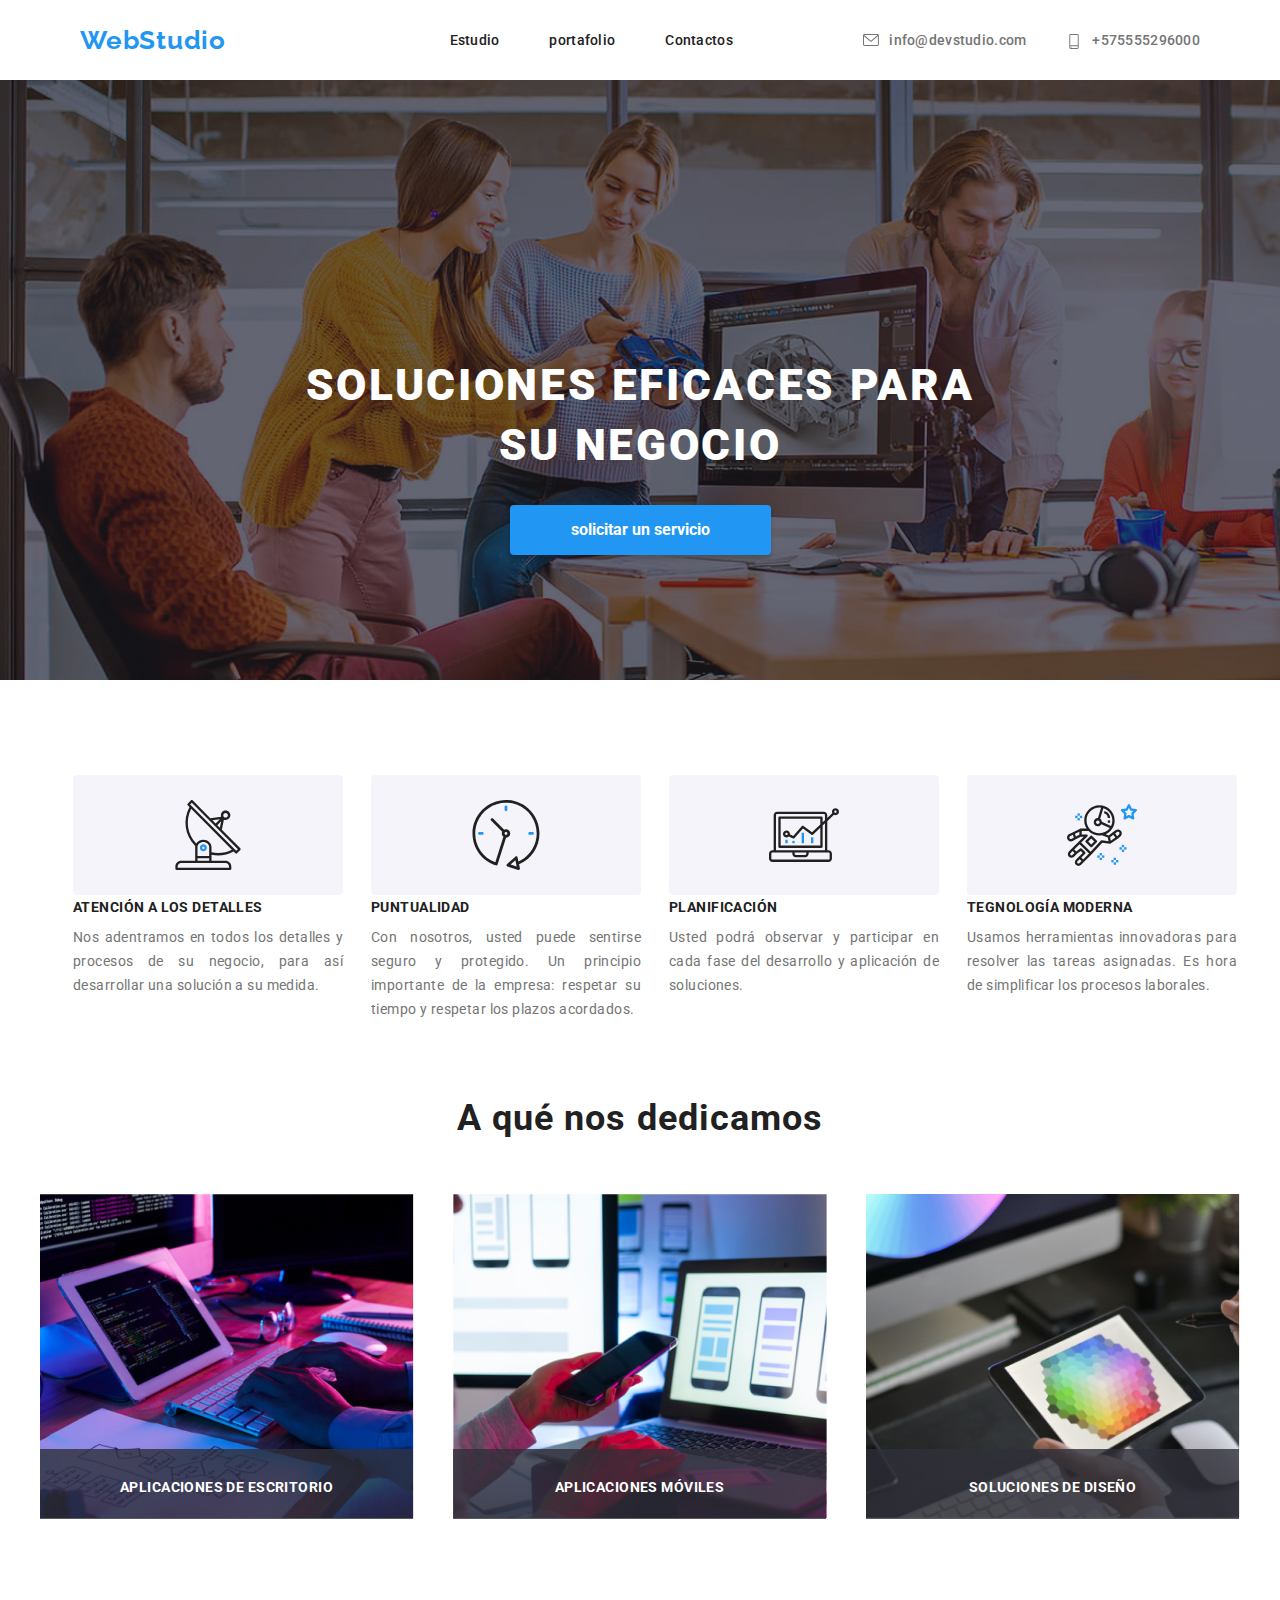
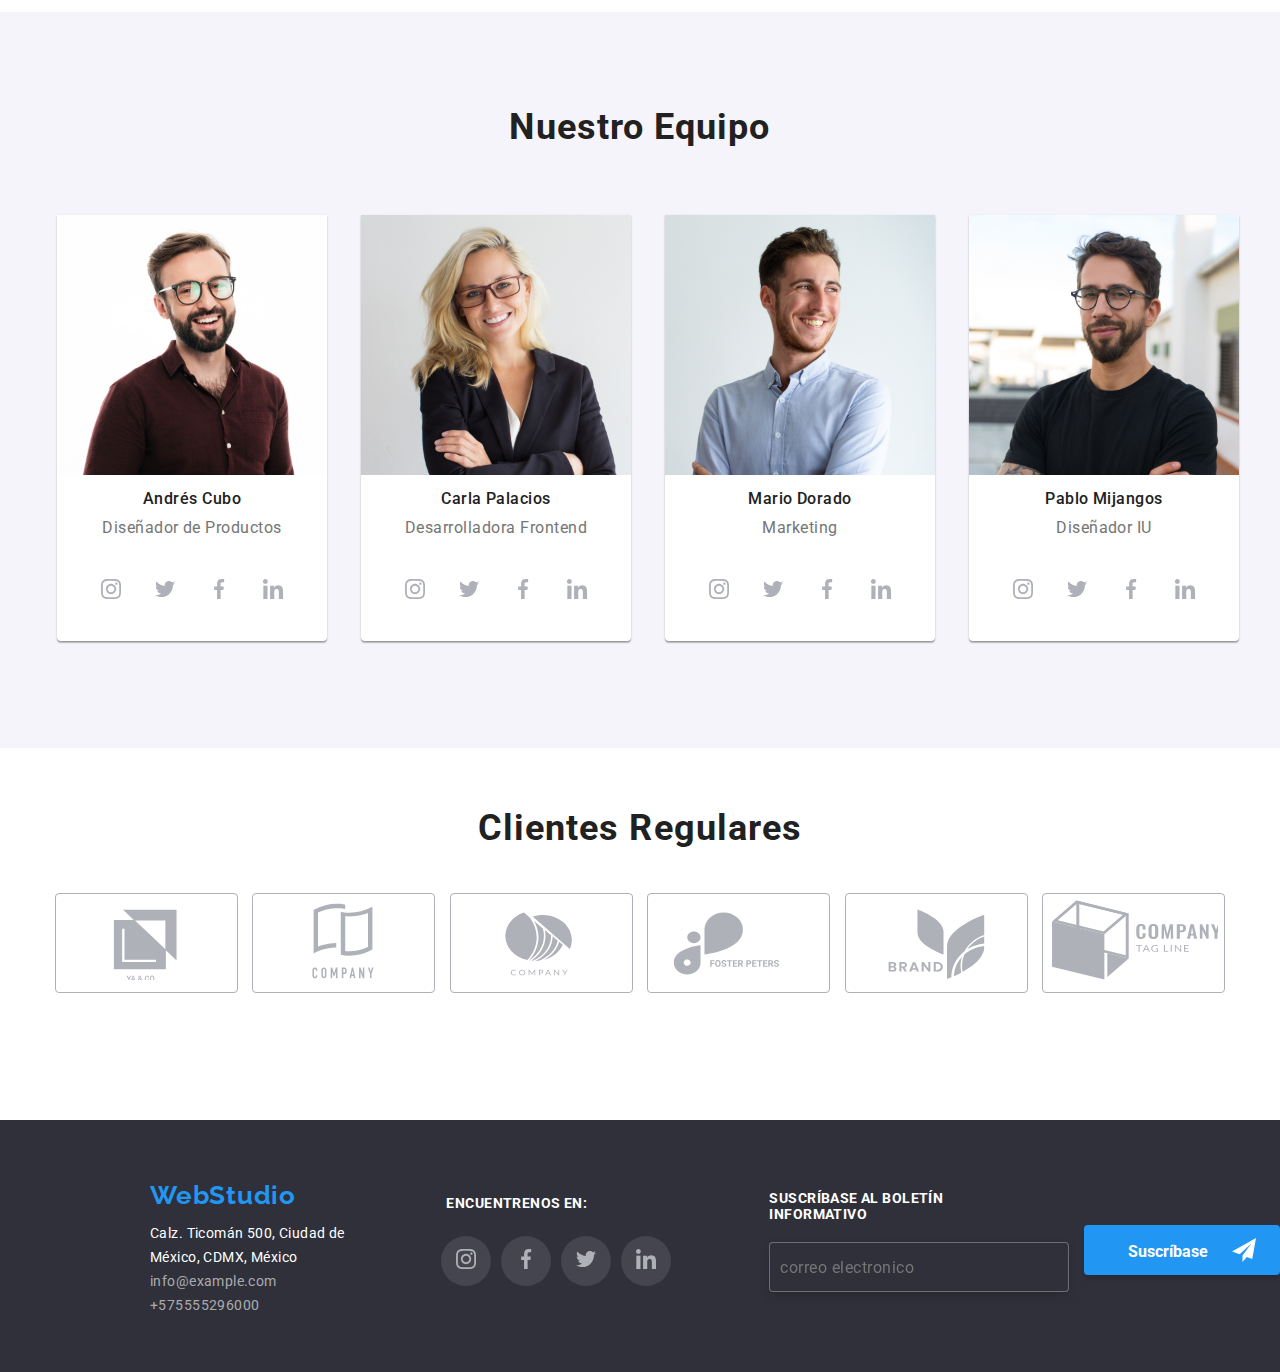
<file: index.html>
<!DOCTYPE html>
<html lang="es">
<head>
    <meta charset="UTF-8">
    <meta http-equiv="X-UA-Compatible" content="IE=edge">
    <meta name="viewport" content="width=device-width, initial-scale=1.0">
    <link rel="stylesheet" href="css/styles.css">
    <link rel="stylesheet" href="css/modern-normalize.css">
    <link href="https://fonts.googleapis.com/css2?family=Raleway:wght@700&display=swap" rel="stylesheet" />
    <link href="https://fonts.googleapis.com/css2?family=Roboto:wght@400;500;700;900&display=swap" rel="stylesheet" />
    <title>index</title>
</head>
<body>
    <header>
     <div class="navigation">   
    <a href="#" class="logo">WebStudio</a>
    <nav>
        <ul class="navigation-list">
               <li class="navigation-list__link"><a href="#" class="navigation-list__linkage navigation-list__linkage--active">Estudio</a></li>
               <li class="navigation-list__link"><a href="portafolio.html" class="navigation-list__linkage navigation-list__linkage--active">portafolio</a></li>
               <li class="navigation-list__link"><a href="#" class="navigation-list__linkage navigation-list__linkage--active">Contactos</a></li>
        </ul>
    </nav>
    <ul class="data">
        <svg class="data__header-icons data__header-icons--active" width="16" height="12">
            <use href="./images/svg/icons.svg#header-mail"></use>
        </svg>
        <li class="information__link"><a href="#" mailto:info@devstudio.com  id="correo" class="information__linkage information__linkage--active">info@devstudio.com</a></li>
        <svg class="data__header-icons data__header-icons--active" width="16" height="15">
            <use href="./images/svg/icons.svg#header-phone"></use>
        </svg>
        <li class="information__link"><a href="#" tel:+575555296000 class="information__linkage information__linkage--active">+575555296000</a></li>
    </ul>
    </div>
    </header>
    <main>
        <dialog id="modal1">
            <button  onclick="window.modal1.close();">
             <div class="modal1__close  modal1__close--active">   
            <svg  class="modal1__close-form" width="15" height="15">
                <use href="./images/svg/icons.svg#icono-cerrar"></use>
            </svg>
            </div>
            </button>
            <form id="formulario" class="form" name="form" autocomplete="on" novalidate>
                <legend class="form__legend">Deje sus datos, nos contactaremos con usted</legend>
                <label class="form__label" for="nombre">Nombre
                    <div class="form__picture">
                        <input type="text" class="form__input" name="name" id="nombre"   required   title="debe incluir por lo menos un nombre valido">
                        <svg class="form__icon" width="20" height="20">
                            <use href="./images/svg/icons.svg#icono-usuario"></use>
                        </svg>    
                
                    </div>
                </label>
                <label class="form__label" for="phone">telefono
                    <div class="form__picture">
                        <input type="tel" class="form__input" id="phone" name="phone_number" required >
                        <svg class="form__icon" width="20" height="20">
                            <use href="./images/svg/icons.svg#icono-telefono"></use>
                        </svg>    
                
                    </div>
                </label>
                <label class="form__label" for="user_email">correo
                    <div class="form__picture">
                        <input id="user_email" class="form__input" type="email" name="email"  />
                        <svg class="form__icon" width="20" height="20">
                            <use href="./images/svg/icons.svg#icono-email"></use>
                        </svg> 
                        
                    </div>
                </label>
                <label class="form__label" for="coment">
                comentarios:
                </label>
                <textarea name="comentarios"  class="form__input-text form__input-text--active"  rows="5" placeholder="introduzca su texto"></textarea>
                <label class="form__render">
                <input  id="checkr" type="checkbox" name="terminos" value="acepto" class="form__terms-Conditions  form__terms-Conditions--checked"/>
                <div class="form__hidden">
                    <svg class="form__checkbox" width="20" height="20">
                        <use href="./images/svg/icons.svg#checked-icon"></use>
                    </svg> 
                </div>
                <p class="form__warning">Estoy de acuerdo con el boletín informativo y acepto los Términos y Condiciones.</p>
                </label>
                <div class="center-form">
                <button  class="form__send-button form__send-button--active" type="submit">Enviar</button>
                </div>
            </form>
            </dialog>
        <div class="opacity">            
        </div>
        <section class="banner">
            <div class="banner__poster">
                <h1 class="banner__title">soluciones eficaces para su negocio</h1>
            <button class="banner__button" onclick="window.modal1.showModal();">solicitar un servicio</button>  
            </div>
        </section>
        <section class="content">
            <article class="content__article">
                
                
                <svg width="270" height="120">
                    <use href="./images/svg/icons.svg#section-antena"></use>
                </svg>
                
                <h2 class="content__title">ATENCIÓN A LOS DETALLES</h2>
                <p class="content__paragraph">
                    Nos adentramos en todos los detalles y procesos
                     de su negocio, 
                    para así desarrollar una solución a su medida.
                </p>
            </article>
            <article class="content__article">
                <svg width="270" height="120">
                    <use href="./images/svg/icons.svg#section-reloj"></use>
                </svg>
                <h2 class="content__title">PUNTUALIDAD</h2>
                <p class="content__paragraph">
                    Con nosotros, usted puede sentirse seguro y
                     protegido. Un principio importante de la empresa:
                     respetar su tiempo y respetar los plazos acordados.
                </p>
            </article>
            <article class="content__article">
                <svg width="270" height="120">
                    <use href="./images/svg/icons.svg#section-ordenador"></use>
                </svg>
                <h2 class="content__title">PLANIFICACIÓN</h2>
                <p class="content__paragraph">
                    Usted podrá observar y participar en 
                    cada fase del desarrollo y aplicación
                     de soluciones.
                </p>
            </article>
            <article class="content__article">
                <svg width="270" height="120">
                    <use href="./images/svg/icons.svg#section-astronauta"></use>
                    </svg>
                <h2 class="content__title">TEGNOLOGÍA MODERNA</h2>
                <p class="content__paragraph">
                    Usamos herramientas innovadoras para resolver 
                    las tareas asignadas.
                     Es hora de simplificar los procesos laborales.
                </p>
            </article>
        </section>
        <section class="content1">
            <h2 class="content1__title">A qué nos dedicamos</h2>
            <div class="content1__pictures">
                <div class="content1__description">
                <div class="content1__text">
                    <h6 class="content1__message">APLICACIONES DE ESCRITORIO</h6>
                </div>
                <img src="images/imagen (24).png" alt="imagen ilustrativa">
                </div>
                <div class="content1__description">
                    <div class="content1__text">
                      <h6 class="content1__message">APLICACIONES MÓVILES</h6>
                    </div>
                <img src="images/imagen (25).png" alt="imagen ilustrativa">
                </div>
                <div class="content1__description">
                    <div class="content1__text">
                        <h6 class="content1__message">SOLUCIONES DE DISEÑO</h6>
                      </div>
                <img src="images/imagen (26).png" alt="imagen ilustrativa">
                </div>
            </div>
        </section>
        <section class="team">
            <h2 class="team__title">Nuestro Equipo</h2>
                <div class="team__members">
            <div class="team__member">
                <img src="images/imagen (15).jpg" alt="integrante" class="team__photo">
                <h4 class="team__name">Andrés Cubo</h4>
            <p class="team__profession">
                Diseñador de Productos
            </p>
            <div class="team__social-network">
                <div class="team__networks team__networks--active">
                    <svg class="team__effect team__effect--active" width="44" height="44">
                        <use href="./images/svg/icons.svg#instared"></use>
                    </svg>
                </div>
                <div class="team__networks team__networks--active">
                
                    <svg class="team__effect team__effect--active" width="44" height="44">
                        <use href="./images/svg/icons.svg#twitred"></use>
                    </svg>
                </div>
                <div class="team__networks team__networks--active">
                
                    <svg class="team__effect team__effect--active" width="44" height="44">
                        <use href="./images/svg/icons.svg#facered"></use>
                    </svg>
                </div>
                <div class="team__networks team__networks--active">
                    <svg class="team__effect team__effect--active" width="44" height="44">
                        <use href="./images/svg/icons.svg#likedred"></use>
                    </svg>
                </div>
            </div>
        </div>
            <div class="team__member">
                <img src="images/imagen (16).jpg" alt="integrante" class="team__photo">
                <h4 class="team__name">Carla Palacios</h4>
            <p class="team__profession">
                Desarrolladora Frontend
            </p>
            <div class="team__social-network">
                <div class="team__networks team__networks--active">
                    <svg class="team__effect team__effect--active" width="44" height="44">
                        <use href="./images/svg/icons.svg#instared"></use>
                    </svg>
                </div>
                <div class="team__networks team__networks--active">
                
                    <svg class="team__effect team__effect--active" width="44" height="44">
                        <use href="./images/svg/icons.svg#twitred"></use>
                    </svg>
                </div>
                <div class="team__networks team__networks--active">
                
                    <svg class="team__effect team__effect--active" width="44" height="44">
                        <use href="./images/svg/icons.svg#facered"></use>
                    </svg>
                </div>
                <div class="team__networks team__networks--active">
                    <svg class="team__effect team__effect--active" width="44" height="44">
                        <use href="./images/svg/icons.svg#likedred"></use>
                    </svg>
                </div>
            </div>
        </div>
            <div class="team__member">
                <img src="images/imagen (17).jpg" alt="integrante" class="team__photo">
                <h4 class="team__name">Mario Dorado</h4>
            <p class="team__profession">
                Marketing
            </p>
            <div class="team__social-network">
                <div class="team__networks team__networks--active">
                    <svg class="team__effect team__effect--active" width="44" height="44">
                        <use href="./images/svg/icons.svg#instared"></use>
                    </svg>
                </div>
                <div class="team__networks team__networks--active">
                
                    <svg class="team__effect team__effect--active" width="44" height="44">
                        <use href="./images/svg/icons.svg#twitred"></use>
                    </svg>
                </div>
                <div class="team__networks team__networks--active">
                
                    <svg class="team__effect team__effect--active" width="44" height="44">
                        <use href="./images/svg/icons.svg#facered"></use>
                    </svg>
                </div>
                <div class="team__networks team__networks--active">
                    <svg class="team__effect team__effect--active" width="44" height="44">
                        <use href="./images/svg/icons.svg#likedred"></use>
                    </svg>
                </div>
            </div>
        </div>
            <div class="team__member">
                <img src="images/imagen (18).jpg" alt="integrante" class="team__photo">
                <h4 class="team__name">Pablo Mijangos</h4>
            <p class="team__profession">
                Diseñador IU 
            </p>
            <div class="team__social-network">
                <div class="team__networks team__networks--active">
                    <svg class="team__effect team__effect--active" width="44" height="44">
                        <use href="./images/svg/icons.svg#instared"></use>
                    </svg>
                </div>
                <div class="team__networks team__networks--active">
                
                    <svg class="team__effect team__effect--active" width="44" height="44">
                        <use href="./images/svg/icons.svg#twitred"></use>
                    </svg>
                </div>
                <div class="team__networks team__networks--active">
                
                    <svg class="team__effect team__effect--active" width="44" height="44">
                        <use href="./images/svg/icons.svg#facered"></use>
                    </svg>
                </div>
                <div class="team__networks team__networks--active">
                    <svg class="team__effect team__effect--active" width="44" height="44">
                        <use href="./images/svg/icons.svg#likedred"></use>
                    </svg>
                </div>
            </div>
        </div>
        </div>
        </section>
        <div class="customers">
            <h6 class="customers__title">Clientes Regulares</h6>
            <div class="customers__resources">
                <div class="customers__logo-container customers__logo-container--active">
                <svg class="customers__company customers__company--active" width="170" height="81">
                    <use href="./images/svg/icons.svg#logo"></use>
                </svg>
                </div>
                <div class="customers__logo-container customers__logo-container--active">
                <svg class="customers__company customers__company--active" width="170" height="81">
                    <use href="./images/svg/icons.svg#logo-1"></use>
                </svg>
                </div>
                <div class="customers__logo-container customers__logo-container--active">
                <svg class="customers__company customers__company--active" width="170" height="81">
                    <use href="./images/svg/icons.svg#logo-2"></use>
                </svg>
                </div>
                <div class="customers__logo-container customers__logo-container--active">
                <svg class="customers__company customers__company--active" width="170" height="81">
                    <use href="./images/svg/icons.svg#logo-3"></use>
                </svg>
                </div>
                <div class="customers__logo-container customers__logo-container--active">
                <svg class="customers__company customers__company--active" width="170" height="81">
                    <use href="./images/svg/icons.svg#logo-5"></use>
                </svg>
                </div>
                <div class="customers__logo-container customers__logo-container--active">
                <svg class="customers__company customers__company--active" width="170" height="81">
                    <use href="./images/svg/icons.svg#logo-6"></use>
                </svg>
                </div>
            </div>
        </div>
    </main>
    <footer>
        <div class="content-footer">
        <div class="content-footer__footing">   
            <a href="#" class="content-footer__logo-footing">WebStudio</a>
              <h5 class="content-footer__adress">Calz. Ticomán 500, Ciudad de México, CDMX, México</h5>
            <ul class="contenido-footer__contactos">

                <li class="content-footer__links"><a href="mailto:info@example.com" id="correo-footer" class="content-footer__linkage content-footer__linkage--active">info@example.com</a></li>
                <li class="content-footer__links"><a href="tel:+575555296000" id="telefono-footer" class="content-footer__linkage content-footer__linkage--active">+575555296000</a></li>
            </ul>
            </div>
            <div class="redes">

                <h6 class="content-footer__networks">ENCUENTRENOS EN:</h6>
                <ul class="content-footer__social-networks">
                    <div class="content-footer__logo-footer content-footer__logo-footer--active">
                    <li class="content-footer__link"><a href="#" class="content-footer__red">
                        <svg  class="content-footer__visualization content-footer__visualization--active" width="44" height="44">
                        <use href="./images/svg/icons.svg#footer-instagram"></use>
                        </svg>
                    </a></li>
                    </div>
                    <div class="content-footer__logo-footer content-footer__logo-footer--active">
                    <li class="content-footer__link"><a href="#" class="content-footer__red">
                        <svg  class="content-footer__visualization content-footer__visualization--active" width="44" height="44">
                            <use href="./images/svg/icons.svg#footer-facebook"></use>
                        </svg>
                    </a></li>
                    </div>
                    <div class="content-footer__logo-footer content-footer__logo-footer--active">
                    <li class="content-footer__link"><a href="#" class="content-footer__red">
                        <svg  class="content-footer__visualization content-footer__visualization--active" width="44" height="44">
                            <use href="./images/svg/icons.svg#footer-twitter"></use>
                            </svg>
                    </a></li>
                    </div>
                    <div class="content-footer__logo-footer content-footer__logo-footer--active">
                    <li class="content-footer__link"><a href="#" class="content-footer__red">
                        <svg  class="content-footer__visualization content-footer__visualization--active" width="44" height="44">
                        <use href="./images/svg/icons.svg#footer-likedin"></use>
                        </svg>
                    </a></li>
                    </div>
                </ul>
            </div>
        
        <label class="content-footer__bulletin">SUSCRÍBASE al boletín informativo 
            <form action="">
            <input type="email" name="email" placeholder="correo electronico" class="content-footer__input">
            </form>
        </label>
        <button type="submit" class="content-footer__button content-footer__button--active">Suscríbase
            <svg class="content-footer__send" width="24" height="24">
                <use href="./images/svg/icons.svg#icono-enviar"></use>
            </svg>
        </button>
        </div>    
       </footer>
   </body>
</html>
</file>
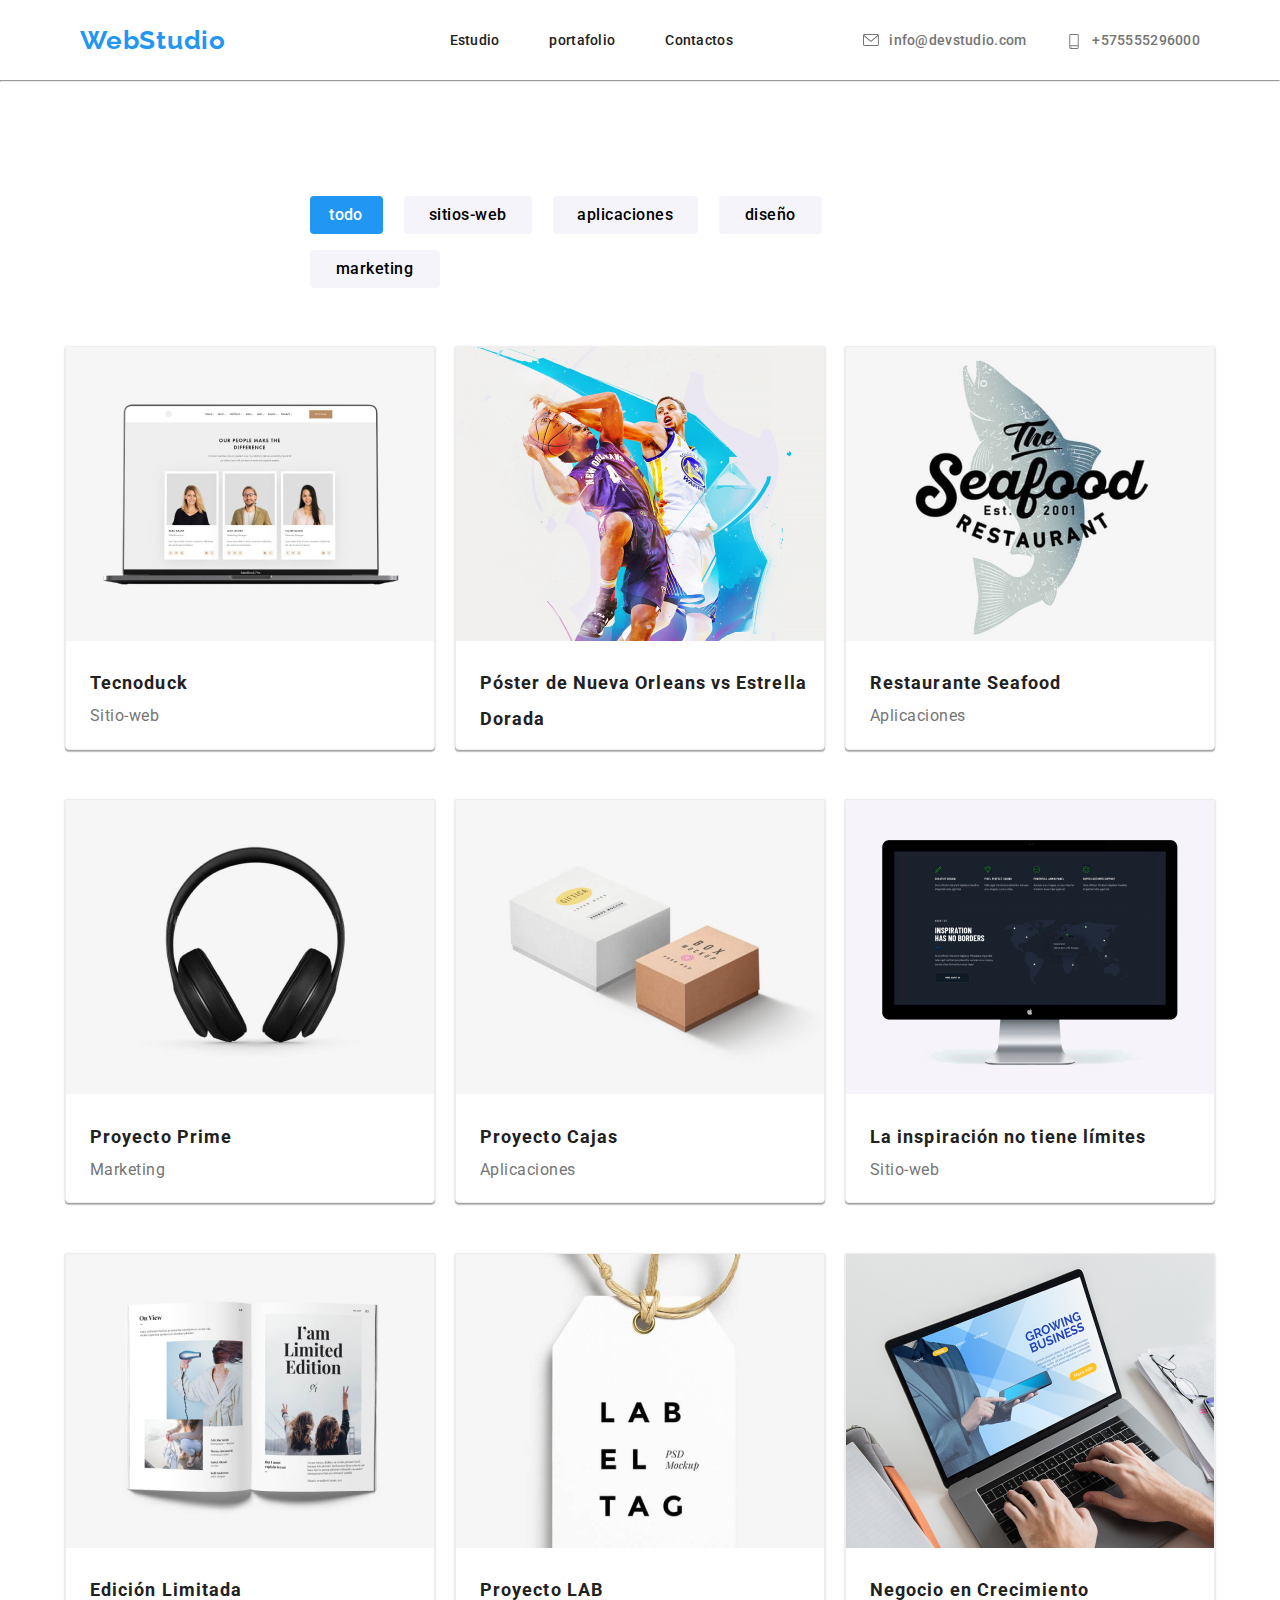
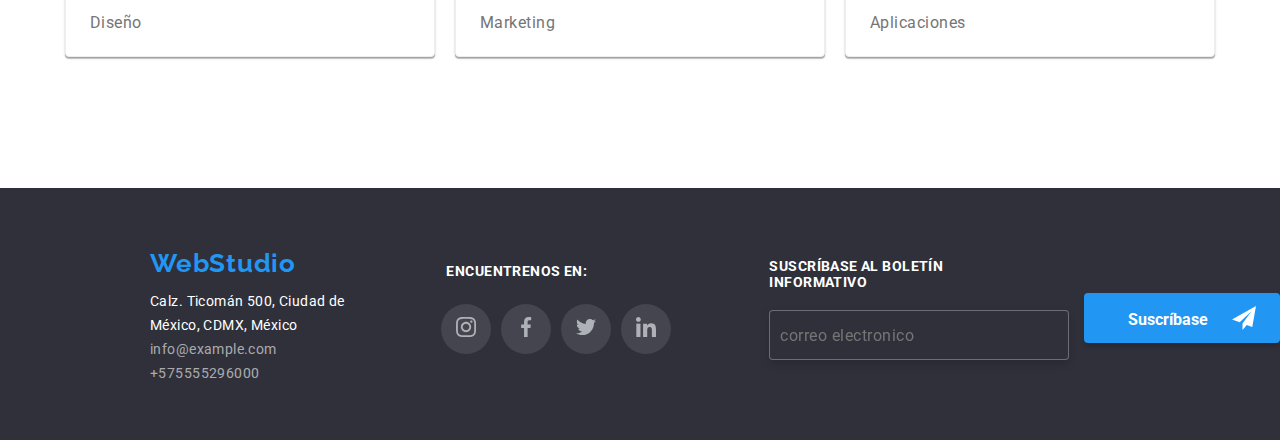
<file: portafolio.html>
<!DOCTYPE html>
<html lang="es">
<head>
    <meta charset="UTF-8">
    <meta http-equiv="X-UA-Compatible" content="IE=edge">
    <meta name="viewport" content="width=device-width, initial-scale=1.0">
    <link rel="stylesheet" href="css/styles.css">
    <link rel="stylesheet" href="css/modern-normalize.css">
    <link href="https://fonts.googleapis.com/css2?family=Raleway:wght@700&display=swap" rel="stylesheet" />
    <link href="https://fonts.googleapis.com/css2?family=Roboto:wght@400;500;700;900&display=swap" rel="stylesheet" />
    <title>Portafolio</title>
</head>
<body>
    <header>
        <div class="navigation">   
       <a href="index.html" class="logo">WebStudio</a>
       <nav>
           <ul class="navigation-list">
                  <li class="navigation-list__link"><a href="#" class="navigation-list__linkage navigation-list__linkage--active">Estudio</a></li>
                  <li class="navigation-list__link"><a href="portafolio.html" class="navigation-list__linkage navigation-list__linkage--active">portafolio</a></li>
                  <li class="navigation-list__link"><a href="#" class="navigation-list__linkage navigation-list__linkage--active">Contactos</a></li>
           </ul>
       </nav>
       <ul class="data">
           <svg class="data__header-icons data__header-icons--active" width="16" height="12">
               <use href="./images/svg/icons.svg#header-mail"></use>
           </svg>
           <li class="information__link"><a href="#" mailto:info@devstudio.com  id="correo" class="information__linkage information__linkage--active">info@devstudio.com</a></li>
           <svg class="data__header-icons data__header-icons--active" width="16" height="15">
               <use href="./images/svg/icons.svg#header-phone"></use>
           </svg>
           <li class="information__link"><a href="#" tel:+575555296000 class="information__linkage information__linkage--active">+575555296000</a></li>
       </ul>
       </div>
       </header>
       <hr>
        <section class="buttons">
        <button class="buttons__button button1 button1--active">todo</button>
        <button class="buttons__button button2 button--active">sitios-web</button>
        <button class="buttons__button button3 button--active">aplicaciones</button>
        <button class="buttons__button button4 button--active">diseño</button>
        <button class="buttons__button button5 button--active">marketing</button>
       </section>
       <main class="main">
       <div class="main__item">
        <div class="main__card main__card--active">
        <img src="images/imagen (27).png" alt="producto">
        <div class="main__text">
            <p class="main__paragraph">Tecnoduck es una plataforma de distribución de coronavirus
               de última generación. Las compañías usan esta plataforma para
                el espionaje digital y los
               ataques a los servidores seguros de la competencia.
            </p>
        </div>
        </div>
        <h5 class="main__title-product">Tecnoduck</h5>
        <p class="main__paragraph-product">Sitio-web</p>
       </div>
       <div class="main__item">
        <div class="main__card main__card--active">
        <img src="images/imagen (28).png" alt="producto">
        <div class="main__text">
            <p class="main__paragraph">Tecnoduck es una plataforma de distribución de coronavirus
               de última generación. Las compañías usan esta plataforma para
                el espionaje digital y los
               ataques a los servidores seguros de la competencia.
            </p>
        </div>
        </div>
        <h5 class="main__title-product">Póster de Nueva Orleans vs Estrella Dorada</h5>
       </div>
       <div class="main__item">
        <div class="main__card main__card--active">
        <img src="images/imagen (29).png" alt="producto">
        <div class="main__text">
            <p class="main__paragraph">Tecnoduck es una plataforma de distribución de coronavirus
               de última generación. Las compañías usan esta plataforma para
                el espionaje digital y los
               ataques a los servidores seguros de la competencia.
            </p>
        </div>
        </div>
        <h5 class="main__title-product">Restaurante Seafood</h5>
        <p class="main__paragraph-product">Aplicaciones</p>
       </div>
       <div class="main__item">
        <div class="main__card main__card--active">
        <img src="images/imagen (30).png" alt="producto">
        <div class="main__text">
            <p class="main__paragraph">Tecnoduck es una plataforma de distribución de coronavirus
               de última generación. Las compañías usan esta plataforma para
                el espionaje digital y los
               ataques a los servidores seguros de la competencia.
            </p>
        </div>
        </div>
        <h5 class="main__title-product">Proyecto Prime</h5>
        <p class="main__paragraph-product">Marketing</p>
       </div>
       <div class="main__item">
        <div class="main__card main__card--active">
        <img src="images/imagen (31).png" alt="producto">
        <div class="main__text">
            <p class="main__paragraph">Tecnoduck es una plataforma de distribución de coronavirus
               de última generación. Las compañías usan esta plataforma para
                el espionaje digital y los
               ataques a los servidores seguros de la competencia.
            </p>
        </div>
        </div>
        <h5 class="main__title-product">Proyecto Cajas</h6>
        <p class="main__paragraph-product">Aplicaciones</p> 
       </div>
       <div class="main__item">
        <div class="main__card main__card--active">
        <img src="images/imagen (32).png" alt="producto">
        <div class="main__text">
            <p class="main__paragraph">Tecnoduck es una plataforma de distribución de coronavirus
               de última generación. Las compañías usan esta plataforma para
                el espionaje digital y los
               ataques a los servidores seguros de la competencia.
            </p>
        </div>
        </div>
        <h5 class="main__title-product">La inspiración no tiene límites</h5>
        <p class="main__paragraph-product">Sitio-web</p>
       </div>
       <div class="main__item">
        <div class="main__card main__card--active">
        <img src="images/imagen (33).png" alt="producto">
        <div class="main__text">
            <p class="main__paragraph">Tecnoduck es una plataforma de distribución de coronavirus
               de última generación. Las compañías usan esta plataforma para
                el espionaje digital y los
               ataques a los servidores seguros de la competencia.
            </p>
        </div>
        </div>
        <h5 class="main__title-product">Edición Limitada</h5>
        <p class="main__paragraph-product">Diseño</p>
       </div>
       <div class="main__item">
        <div class="main__card main__card--active">
        <img src="images/imagen (34).png" alt="producto">
        <div class="main__text">
            <p class="main__paragraph">Tecnoduck es una plataforma de distribución de coronavirus
               de última generación. Las compañías usan esta plataforma para
                el espionaje digital y los
               ataques a los servidores seguros de la competencia.
            </p>
        </div>
        </div>
        <h5 class="main__title-product">Proyecto LAB</h5>
        <p class="main__paragraph-product">Marketing</p>
       </div>
       <div class="main__item">
        <div class="main__card main__card--active">
        <img src="images/imagen (35).png" alt="producto">
        <div class="main__text">
            <p class="main__paragraph">Tecnoduck es una plataforma de distribución de coronavirus
               de última generación. Las compañías usan esta plataforma para
                el espionaje digital y los
               ataques a los servidores seguros de la competencia.
            </p>
        </div>
        </div>
        <h5 class="main__title-product">Negocio en Crecimiento</h5>
        <p class="main__paragraph-product">Aplicaciones</p>
       </div>
       </main>




       <footer>
        <div class="content-footer">
        <div class="content-footer__footing">   
            <a href="#" class="content-footer__logo-footing">WebStudio</a>
              <h5 class="content-footer__adress">Calz. Ticomán 500, Ciudad de México, CDMX, México</h5>
            <ul class="contenido-footer__contactos">

                <li class="content-footer__links"><a href="mailto:info@example.com" id="correo-footer" class="content-footer__linkage content-footer__linkage--active">info@example.com</a></li>
                <li class="content-footer__links"><a href="tel:+575555296000" id="telefono-footer" class="content-footer__linkage content-footer__linkage--active">+575555296000</a></li>
            </ul>
            </div>
            <div class="redes">

                <h6 class="content-footer__networks">ENCUENTRENOS EN:</h6>
                <ul class="content-footer__social-networks">
                    <div class="content-footer__logo-footer content-footer__logo-footer--active">
                    <li class="content-footer__link"><a href="#" class="content-footer__red">
                        <svg  class="content-footer__visualization content-footer__visualization--active" width="44" height="44">
                        <use href="./images/svg/icons.svg#footer-instagram"></use>
                        </svg>
                    </a></li>
                    </div>
                    <div class="content-footer__logo-footer content-footer__logo-footer--active">
                    <li class="content-footer__link"><a href="#" class="content-footer__red">
                        <svg  class="content-footer__visualization content-footer__visualization--active" width="44" height="44">
                            <use href="./images/svg/icons.svg#footer-facebook"></use>
                        </svg>
                    </a></li>
                    </div>
                    <div class="content-footer__logo-footer content-footer__logo-footer--active">
                    <li class="content-footer__link"><a href="#" class="content-footer__red">
                        <svg  class="content-footer__visualization content-footer__visualization--active" width="44" height="44">
                            <use href="./images/svg/icons.svg#footer-twitter"></use>
                            </svg>
                    </a></li>
                    </div>
                    <div class="content-footer__logo-footer content-footer__logo-footer--active">
                    <li class="content-footer__link"><a href="#" class="content-footer__red">
                        <svg  class="content-footer__visualization content-footer__visualization--active" width="44" height="44">
                        <use href="./images/svg/icons.svg#footer-likedin"></use>
                        </svg>
                    </a></li>
                    </div>
                </ul>
            </div>
        
        <label class="content-footer__bulletin">SUSCRÍBASE al boletín informativo 
            <form action="">
            <input type="email" name="email" placeholder="correo electronico" class="content-footer__input">
            </form>
        </label>
        <button type="submit" class="content-footer__button content-footer__button--active">Suscríbase
            <svg class="content-footer__send" width="24" height="24">
                <use href="./images/svg/icons.svg#icono-enviar"></use>
            </svg>
        </button>
        </div>    
       </footer>    
</body>
</html>
</file>
<file: css/styles.css>
:root{
    --primary-white:#fff;
    --second-white:#F5F4FA;
    --primary-grey:#757575;
    --second-grey:#afb1b8;
    --primary-blue:#2196F3;
    --primary-black:#212121;
    --second-black:#2F303A;
    
}

*{
    margin: 0px;
    padding: 0px;
}

/*formulario estilos*/


#modal1{
    width: 528px;
    height: 581px;
    margin-left: auto;
    margin-right: auto;
    margin-top: 150px;
    border:none;
    background-color: var(--primary-white);
    box-shadow: 0px 1px 3px rgba(0, 0, 0, 0.12), 0px 1px 1px rgba(0, 0, 0, 0.14), 0px 2px 1px rgba(0, 0, 0, 0.2);
    border-radius: 4px;
    position: absolute;
    overflow: hidden;
}

.modal1__close{
    width:30px;
    height: 30px;
    background: #FFFFFF;
    border: 1px solid rgba(0, 0, 0, 0.1);
    border-radius: 50%;
    position: absolute;
    right: 10px;
    top:10px;
    cursor:pointer;
    transition: 1s all cubic-bezier(0.4,0,0.2,1);
}

.modal1__close--active:hover{
    background-color: rgb(114, 113, 116);
}

 .modal1__close-form{
    position: absolute;
    right: 20%;
    top:20%;
    cursor:pointer;
    fill: var(--primary-blue);
 }

.form{
    margin:20px 40px;
} 

.form__legend{
    font-family: 'Roboto';
    font-style: normal;
    font-weight: 700;
    font-size: 20px;
    line-height: 23px;
    text-align: center;
    letter-spacing: 0.03em;
    color: var(--primary-black);
    margin-bottom: 10px;
}

.form__label{
    font-family: 'Roboto';
    font-style: normal;
    font-weight: 400;
    font-size: 12px;
    line-height: 14px;
    letter-spacing: 0.01em;
    color:var(--primary-grey);
    text-transform: capitalize;
}

.form__picture{
    margin-bottom:15px;
}

.form__icon{
    position:relative;
    margin-top: 20px;
    margin-left:5px;
}

.form__input{
    width: 448px;
    height: 40px;
    border: 1px solid rgba(33, 33, 33, 0.2);
    border-radius: 4px;
    margin-top: 10px;
    padding-left: 30px;
    position:absolute;
}

.form__input:focus{
    outline:1px solid var(--primary-blue);
}

.form__input:focus~.form__icon{
    fill:var(--primary-blue);
}

.form__input-text{
    width: 449px;
    margin-top: 8px;
    border: 1px solid rgba(33, 33, 33, 0.2);
    border-radius: 4px;
    padding:12px 16px;
    height: 120px;
}

.form__input-text::placeholder{
    font-family: 'Roboto';
    font-style: normal;
    font-weight: 400;
    font-size: 12px;
    line-height: 14px;
    letter-spacing: 0.01em;
    color: rgba(117, 117, 117, 0.5);
}

.form__input-text--active:focus{
    outline:1px solid var(--primary-blue);
}

.form__render{
    display:flex;
    margin-top: 10px;
    margin-left: 8px;
    font-size: 15px;
}

.form__terms-Conditions{
    font-family: 'Roboto';
    font-style: normal;
    font-weight: 400;
    font-size: 14px;
    line-height: 24px;
    letter-spacing: 0.03em;
    color: var(--primary-grey);
    margin-right: 8px;
    width: 15px;
    height: 15px;
    display: none;
    
}

.form__hidden{
    width: 20px;
    height: 20px;
    margin-right: 10px;
    border: 1px solid rgba(33, 33, 33, 0.2);
    border-radius: 4px;
    margin-top: 5px;
    cursor: pointer;
}

.form__terms-Conditions--checked:checked~.form__hidden > .form__checkbox {
    visibility: visible;
}

.form__checkbox{
    visibility: hidden;
    width:20px;
    height: 20px;
    cursor: pointer;
    border-radius: 4px; 
}

.form__warning{
    font-family: 'Roboto';
    font-style: normal;
    font-weight: 400;
    font-size: 14px;
    line-height: 24px;
    letter-spacing: 0.03em;
    color: #757575;
    width: 400px;
    cursor: pointer;
}

.center-form{
    width:100%;
    display:flex;
    justify-content: center;
    margin-top: 10px;
}

.form__send-button{
    
    width: 200px;
    height: 50px;
    background: var(--primary-blue);
    box-shadow: 0px 4px 4px rgba(0, 0, 0, 0.15);
    border-radius: 4px;
    border:none;
    font-family: 'Roboto';
    font-style: normal;
    font-weight: 700;
    font-size: 16px;
    line-height: 30px;
    letter-spacing: 0.06em;
    color: var(--primary-white);
    cursor:pointer;
    transition: 250ms all cubic-bezier(0.4,0,0.2,1);
}

.form__send-button--active:hover{
    background-color: rgb(10, 10, 146);
}

/*fin formulario estilos*/


/*elementos del header*/

header{
    background-color: var(--primary-white);  
}

.navigation{
    display: flex;
    width: 1200px;
    height: 80px;
    margin-left: auto;
    margin-right: auto;
    align-items: center;
    justify-content: space-between;
}

.logo{
    margin-left: 40px;
    margin-right: 93px;
    text-decoration: none;
    font-family: 'Raleway';
    font-style: normal;
    font-weight: 700;
    font-size: 26px;
    line-height: 31px;
    letter-spacing: 0.03em;
    color: var(--primary-blue);
}

.navigation-list{
    display: flex;
}

.navigation-list__link{
    list-style: none;
    margin-right: 50px;
}

.navigation-list__linkage{
    text-decoration: none;
    font-family: 'Roboto';
    font-style: normal;
    font-weight: 500;
    font-size: 14px;
    line-height: 16px;
    letter-spacing: 0.02em;
    color: var(--primary-black);
    position: relative;
    background-color: var(--primary-white);
    border:none;
    cursor: pointer;
    transition: 250ms all cubic-bezier(0.4,0,0.2,1);
}

.navigation-list__linkage::before{
    content: " ";
    height: 3px;
    width: 0px;
    background-color: var(--primary-blue);
    position: absolute;
    left: 0px;
    bottom:-30px;
    transition: 0.4s ease-out;
}

.navigation-list__linkage--active:hover{
    color: var(--primary-blue);
}

.navigation-list__linkage--active:hover::before{
    width: 100%;
}

.navigation-list__link:last-child{
    margin-right: 0px;
}

.data{
    display: flex;
}

.information__link{
    list-style: none;
    margin-right: 40px;
}

.information__linkage{
    text-decoration: none;
    font-family: 'Roboto';
    font-style: normal;
    font-weight: 500;
    font-size: 14px;
    line-height: 16px;
    letter-spacing: 0.02em;
    color: var(--primary-grey);
    transition: 250ms all cubic-bezier(0.4,0,0.2,1);
}

.information__linkage--active:hover{
    color:var(--primary-blue);
}

.data__header-icons{
    margin-right: 10px;
    margin-top: 3px;
    fill:var(--primary-grey);
    cursor:pointer;
    transition: 250ms all cubic-bezier(0.4,0,0.2,1);
}

.data__header-icons--active:hover{
    fill: var(--primary-blue);
}

/*fin elementos header*/


/*banner*/

.banner{
    width: 100%;
    height: 600px;
    background-image: url(../images/Imagen\ \(36\).png);
    display: flex;
    align-items: center;
}

.opacity{
    Width:100%;
    Height:600px;
    Top:80px;
    background: rgba(47, 48, 58, 0.4);
    position: absolute;
}

.banner__poster{
   
    width: 696px;
    height: 50px;
    text-align: center;
    margin-left: auto;
    margin-right: auto;
    z-index: 1;
}

.banner__title{
    width: 696px;
    height: 50px;
    color: var(--primary-white);
    font-family: 'Roboto';
    font-style: normal;
    font-weight: 900;
    font-size: 44px;
    line-height: 60px;
    letter-spacing: 0.06em;
    text-transform: uppercase;
    z-index: 1;
}

.banner__button{
   width: 261px;
   height: 50px;
   background: var(--primary-blue);
   border: none;
   box-shadow: 0px 4px 4px rgba(0, 0, 0, 0.15);
   border-radius: 4px;
   position:relative;
   margin-top: 100px;
   font-family: 'Roboto';
   font-style: normal;
   font-weight: 700;
   font-size: 16px;
   line-height: 30px;
   color: var(--primary-white);
   cursor: pointer; 
   transition: 250ms all cubic-bezier(0.4,0,0.2,1);  
}

.banner__button:hover{
    background-color: var(--primary-white);
    color: var(--primary-black);
}

/*fin banner*/


/*contenido*/

.content{
    width: 1170px;
    height: 122px;
    margin-top: 95px;
    display: flex;
    margin-left: auto;
    margin-right: auto;
    margin-bottom: 200px;
}

.content__article{
    margin-right: 10px;
    margin-left: 18px;
    
}

.content__paragraph{
    font-family: 'Roboto';
    font-style: normal;
    font-weight: 400;
    font-size: 14px;
    line-height: 24px;
    letter-spacing: 0.03em;
    color: var(--primary-grey);
    text-align: justify;
}

.content__title{
   
    margin-bottom: 10px;
    font-family: 'Roboto';
    font-style: normal;
    font-weight: 700;
    font-size: 14px;
    line-height: 16px;
    letter-spacing: 0.03em;
    text-transform: uppercase;
    color: var(--primary-black);
}

/*fin contenido*/

/*contenido1*/

.content1{
    width: 1200px;
    margin-left: auto;
    margin-right: auto;
    margin-top:50px;
    position: relative;
}

.content1__title{
    text-align: center;
    margin-top:94px;
    font-family: 'Roboto';
    font-style: normal;
    font-weight: 700;
    font-size: 36px;
    line-height: 42px;
    text-align: center;
    letter-spacing: 0.03em;    
    color: var(--primary-black);
}

.content1__pictures{
    margin-top: 55px;
    width: 100%;
    display: flex;
    justify-content: space-between;
    
}

.content1__description{
    width: 374px;
    height: 324px;
    
}

.content1__text{
    width: 373px;
    height: 70px;
    background: rgba(47, 48, 58, 0.8);
    position:absolute;
    margin-top: 255px;
}

.content1__message{
    font-family: 'Roboto';
    font-style: normal;
    font-weight: 700;
    font-size: 14px;
    line-height: 16px;
    text-align: center;
    letter-spacing: 0.03em;
    text-transform: uppercase;
    color: var(--primary-white);
    margin-top: 30px;
}

/*fin contenido1*/

/*nuestro equipo*/

.team{
    background: var(--second-white);
    margin-top:94px;
    padding-bottom: 90px;
}

.team__title{
    padding-top: 94px;
    text-align: center;
    font-family: 'Roboto';
    font-style: normal;
    font-weight: 700;
    font-size: 36px;
    line-height: 42px;
    text-align: center;
    letter-spacing: 0.03em;
    color: var(--primary-black);
}

.team__members{
    display: flex;
    justify-content: space-between;
    width: 1200px;
    margin-left: auto;
    margin-right: auto;
    margin-top:50px;
    position: relative;
}

.team__member{
    margin: 17px;
    background-color: var(--primary-white);
    box-shadow: 0px 1px 3px rgba(0, 0, 0, 0.12), 0px 1px 1px rgba(0, 0, 0, 0.14), 0px 2px 1px rgba(0, 0, 0, 0.2);
    border-radius: 0px 0px 4px 4px;
}

.team__photo{
    width: 270px;
    height: 260px;
}

.team__name{
    font-family: 'Roboto';
    font-style: normal;
    font-weight: 500;
    font-size: 16px;
    line-height: 19px;
    text-align: center;
    letter-spacing: 0.03em;
    color: var(--primary-black);
    padding-top: 10px;
    text-align: center;
}

.team__profession{
    padding-top: 10px;
    text-align: center;
    padding-bottom: 30px;
    font-family: 'Roboto';
    font-style: normal;
    font-weight: 400;
    font-size: 16px;
    line-height: 19px;
    text-align: center;
    letter-spacing: 0.03em;
    color: var(--primary-grey);
}

.team__social-network{
    width: 206px;
    height: 44px;
    margin-left: auto;
    margin-right: auto;
    margin-bottom: 30px;
    display: flex;
    justify-content: space-between;
}

.team__networks{
    width: 44px;
    height: 44px;
    border-radius:50%;
    cursor:pointer;
    transition: 250ms all cubic-bezier(0.4,0,0.2,1);
}

.team__networks--active:hover{
    background-color: var(--primary-blue);
}

.team__effect{
    fill: var(--second-grey);
    cursor:pointer;
    transition: 250ms all cubic-bezier(0.4,0,0.2,1);
}

.team__effect--active:hover {
   fill: var(--primary-white);
}

/*nuestro equipo fin*/

/*clientes regulares*/

.customers{
    width:100%;
    height: 372px;
}

.customers__title{
    font-family: 'Roboto';
    font-style: normal;
    font-weight: 700;
    font-size: 36px;
    line-height: 42px;
    text-align: center;
    letter-spacing: 0.03em;
    color: var(--primary-black);
    padding-top: 59px;
}

.customers__resources{
    width: 1170px;
    height: 81px;
    margin-left: auto;
    margin-right: auto;
    margin-top:44px;
    display: flex;
    justify-content: space-between;
}

.customers__logo-container{
    width:183px;
    height:100px;
    border: 1px solid var(--second-grey);
    border-radius: 4px;
    padding: 5px;
    cursor: pointer;
    transition: 250ms all cubic-bezier(0.4,0,0.2,1);
}

.customers__logo-container--active:hover {
    border:1px solid var(--primary-blue);
}

.customers__company{
    fill: var(--second-grey);
    cursor:pointer;
    transition: 250ms all cubic-bezier(0.4,0,0.2,1);
}

.customers__company--active:hover{
    fill:var(--primary-blue);
}

/* fin clientes regulares */

/*portafolio estilos*/

/*menu botones*/

.buttons{
    width: 677px;
    height: auto;
    margin-top: 106px;
    margin-left: auto;
    margin-right: auto;
}

.buttons__button{
    font-family: 'Roboto';
    font-style: normal;
    font-weight: 500;
    font-size: 16px;
    line-height: 26px;
    text-align: center;
    letter-spacing: 0.03em;
    text-align: center;
    height:38px;
    border: none;
    border-radius: 4px;
    cursor:pointer;
}

.button1{
    width: 73px;
    margin: 8px;
    background: var(--primary-blue);
    color: var(--primary-white);
    transition: 250ms all cubic-bezier(0.4,0,0.2,1);
}

.button1--active:hover{
    background-color: orangered;
}

.button2{
    width: 128px;
    margin: 8px;
    background: var(--second-white);
    transition: 250ms all cubic-bezier(0.4,0,0.2,1);
}

.button3{
    width: 145px;
    margin: 8px;
    background: var(--second-white);
    transition: 250ms all cubic-bezier(0.4,0,0.2,1);
}

.button4{
    width: 103px;
    margin: 8px;
    background: var(--second-white);
    transition: 250ms all cubic-bezier(0.4,0,0.2,1);
}

.button5{
    width: 130px;
    margin: 8px;
    background: var(--second-white);
    transition: 250ms all cubic-bezier(0.4,0,0.2,1);
}

.button--active:hover{
    background-color: var(--primary-blue);
    color: var(--primary-white);
}

/*fin menu botones*/

/*principal*/

.main{
    max-width: 1170px;
    height: 1360px;
    margin-left: auto;
    margin-right: auto;
    margin-top: 50px;
    display: flex;
    flex-wrap: wrap;
    margin-bottom: 82px;
}

.main__item{
    width: 370px;
    height: 404px;
    background-color: var(--primary-white);
    margin-left: auto;
    margin-right: auto;
    border: 1px solid #EEEEEE;
    box-shadow: 0px 1px 3px rgba(0, 0, 0, 0.12), 0px 1px 1px rgba(0, 0, 0, 0.14), 0px 2px 1px rgba(0, 0, 0, 0.2);
    border-radius: 0px 0px 4px 4px;
}

.main__card{
    position:relative;
    overflow: hidden;
}

.main__card--active:hover > .main__text{
    transform: translateY(0%);
}

.main__text{
    position:absolute;
    top: 0;
    left: 0;
    width: 100%;
    height: 100%;
    background: rgba(56, 114, 231, 0.781);
    transition: all 500ms ease-out;
    transform: translateY(135%);
    text-align: center;
    display:flex;
    align-items: center;
}

.main__paragraph{
    font-family: 'Roboto';
    font-style: normal;
    font-weight: 400;
    font-size: 18px;
    line-height: 28px;
    letter-spacing: 0.03em;
    color: var(--primary-white);
}

.main__title-product{
    font-family: 'Roboto';
    font-style: normal;
    font-size: 18px;
    line-height: 36px;
    letter-spacing: 0.06em;
    color: var(--primary-black);
    margin-left: 24px;
    margin-top: 20px;
}

.main__paragraph-product{
    font-family: 'Roboto';
    font-style: normal;
    font-weight: 400;
    font-size: 16px;
    line-height: 30px;
    letter-spacing: 0.03em;
    color: var(--primary-grey);
    margin-left: 24px;
}

/*fin principal*/

/*footer*/

footer{
    width: 100%;
    height: 252px;
    background: var(--second-black);
}

.content-footer{
    display:flex;
}

.content-footer__footing{
    width: 231px;
    padding-top: 60px;
    margin-left: 150px;
}

.content-footer__logo-footing{
    font-family: 'Raleway';
    font-style: normal;
    font-weight: 700;
    font-size: 26px;
    line-height: 31px;
    letter-spacing: 0.03em;
    color: var(--primary-blue);
    text-decoration:none;
}

.content-footer__adress{
    margin-top: 10px;
    font-family: 'Roboto';
    font-style: normal;
    font-weight: 400;
    font-size: 14px;
    line-height: 24px;
    letter-spacing: 0.03em;
    color: var(--primary-white);
}

.content-footer__links{
    list-style-type:none;
}

.content-footer__linkage{
    text-decoration:none;
    font-family: 'Roboto';
    font-style: normal;
    font-weight: 400;
    font-size: 14px;
    line-height: 24px;
    letter-spacing: 0.03em;
    color: rgba(255, 255, 255, 0.6);
    transition: 250ms all cubic-bezier(0.4,0,0.2,1);
}

.content-footer__linkage--active:hover{
    color: var(--primary-blue);
}

.content-footer__networks{
    margin-top:75px;
    margin-left: 70px;
    font-family: 'Roboto';
    font-style: normal;
    font-weight: 700;
    font-size: 14px;
    line-height: 16px;
    letter-spacing: 0.03em;
    text-transform: uppercase;
    color: var(--primary-white);
}

.content-footer__social-networks{
    margin-left:60px;
    margin-top: 20px;
    display: flex;
}

.content-footer__logo-footer{
    border-radius: 50px;
    width: 50px;
    height: 50px;
    display:flex;
    align-items: center;
    justify-content: center;
    margin:5px;
    background: rgba(255, 255, 255, 0.1);
    transition: 250ms all cubic-bezier(0.4,0,0.2,1);
}

.content-footer__link{
    list-style: none;
}

.content-footer__red{
    width: 44px;
    height: 44px;
    margin: 5px;
    border-radius: 50px;
}

.content-footer__visualization{
    fill: var(--second-grey);
    transition: 250ms all cubic-bezier(0.4,0,0.2,1);
}

.content-footer__visualization--active:hover{
    fill:var(--primary-white);
}

.content-footer__logo-footer--active:hover{
    background-color: var(--primary-blue);
}

.content-footer__bulletin{
    font-family: 'Roboto';
    font-style: normal;
    font-weight: 700;
    font-size: 14px;
    line-height: 16px;
    letter-spacing: 0.03em;
    text-transform: uppercase;
    color: var(--primary-white);
    margin-top:70px;
    margin-left: 93px;
}

.content-footer__input{
    border: 1px solid rgba(255, 255, 255, 0.3);
    filter: drop-shadow(0px 4px 4px rgba(0, 0, 0, 0.15));
    border-radius: 4px;
    position: absolute;
    display: block;
    background-color: var(--second-black);
    margin-top:20px;
    width: 300px;
    height: 50px;
    font-family: 'Roboto';
    font-style: normal;
    font-weight: 400;
    font-size: 16px;
    line-height: 20px;
    align-items: center;
    letter-spacing: 0.03em;
    color: rgba(255, 255, 255, 0.6);
    padding-left: 10px;
}

.content-footer__button{
    width:200px;
    height:50px;
    background: var(--primary-blue);
    box-shadow: 0px 4px 4px rgba(0, 0, 0, 0.15);
    border-radius: 4px;
    border:none;
    margin-top:105px;
    margin-left: 45px;
    font-family: 'Roboto';
    font-style: normal;
    font-weight: 700;
    font-size: 16px;
    line-height: 30px;
    color:var(--primary-white);
    cursor:pointer;
    transition: 250ms all cubic-bezier(0.4,0,0.2,1);
}

.content-footer__button--active:hover{
    background-color: #07508b;
}

.content-footer__send{
    position:relative;
    left: 20px;
    top:5px;
}

/*footer fin*/
</file>
